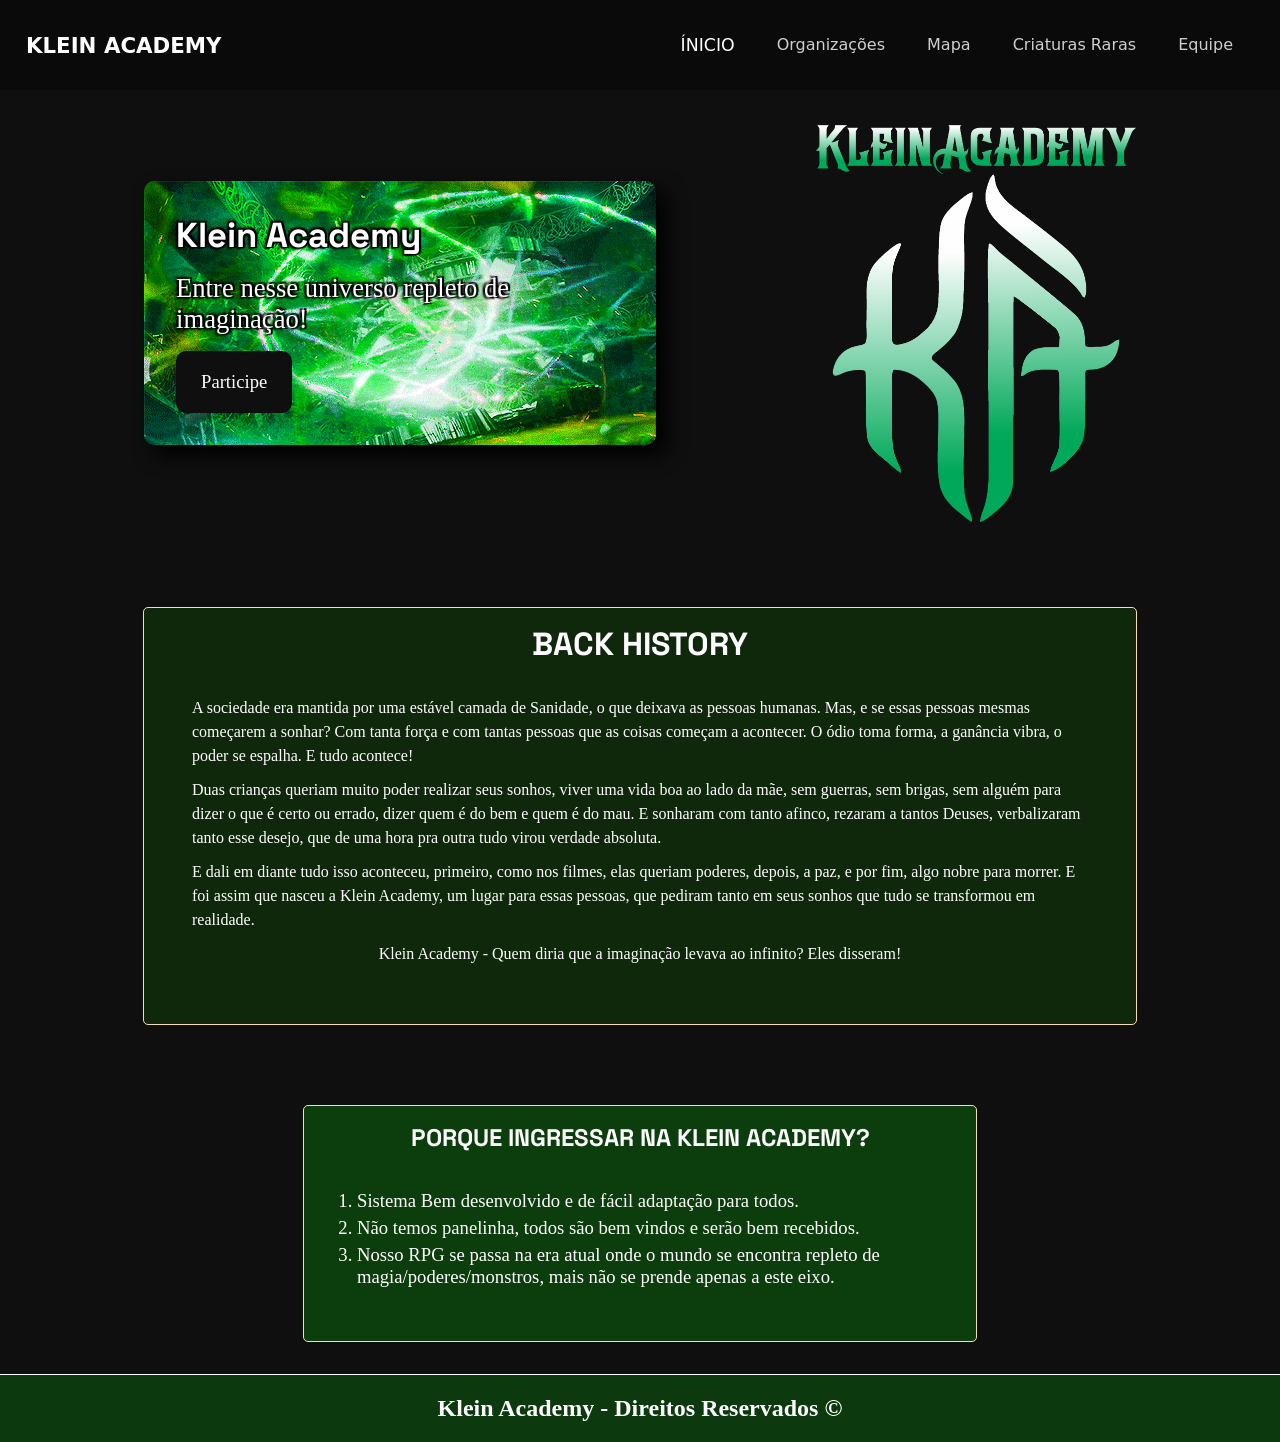
<file: index.html>
<!DOCTYPE html>
<html lang="pt-br">
<head>
  <meta charset="UTF-8">
  <meta http-equiv="X-UA-Compatible" content="IE=edge">
  <meta name="viewport" content="width=device-width, initial-scale=1.0">
  <title>Klein Academy</title>
  <link rel="stylesheet" href="./assets/styles/globals.css">
  <link rel="stylesheet" href="./assets/styles/index.css">
  <link rel="shortcut icon" href="./public/LogoKa2.png" type="image/x-icon">
</head>
<body>
  <nav class="navbar fixed-top">
      <div class="title-navbar">
        <h2>Klein Academy</h2>
      </div>
      <button class="btn active-colapsed" id="btn-navbar">
        <span class="hamburguer ht"></span>
        <span class="hamburguer hc"></span>
        <span class="hamburguer hb"></span>
      </button>
      <div class="container-navbar colapsed-none" id="colapsed-menu">
        <a href="./index.html" class="link-navbar active-navbar">ínicio</a>
        <a href="./organizações.html" class="link-navbar">Organizações</a>
        <a href="./mapa.html" class="link-navbar">Mapa</a>
        <a href="./Criaturas Raras.html" class="link-navbar">Criaturas Raras</a>
        <a href="./equipe.html" class="link-navbar">Equipe</a>
      </div>
  </nav>

  <main>
    <div class="banner">
      <div class="blur">
        <h1 class="title">Klein Academy</h1>
        <p class="p-container">Entre nesse universo repleto de imaginação!
        </p>
        <a class="link-whatsapp" href="https://chat.whatsapp.com/GLslDbLMWQ7HiJebsCyCvv">Participe </a>
      </div>
      <div>
        <img class="logo-banner" src="./public/LogoKa.png" alt="dark Universe" >
      </div>
      
    </div>

    <div class="container sinopse">
      <h2>Back History</h2>
      <div class="text-container">
        <p>A sociedade era mantida por uma estável camada de Sanidade, o que deixava as pessoas humanas. Mas, e se essas pessoas mesmas começarem a sonhar? Com tanta força e com tantas pessoas que as coisas começam a acontecer. O ódio toma forma, a ganância vibra, o poder se espalha. 
E tudo acontece!</p>
        <p>Duas crianças queriam muito poder realizar seus sonhos, viver uma vida boa ao lado da mãe, sem guerras, sem brigas, sem alguém para dizer o que é certo ou errado, dizer quem é do bem e quem é do mau. 
 E sonharam com tanto afinco, rezaram a tantos Deuses, verbalizaram tanto esse desejo, que de uma hora pra outra tudo virou verdade absoluta.</p>
        <p>E dali em diante tudo isso aconteceu, primeiro, como nos filmes, elas queriam poderes, depois, a paz, e por fim, algo nobre para morrer. E foi assim que nasceu a Klein Academy, um lugar para essas pessoas, que pediram tanto em seus sonhos que tudo se transformou em realidade.        </p>

        <center><p>Klein Academy - Quem diria que a imaginação levava ao infinito? Eles disseram!</p></center>
      </div>
    </div>

    <div class="container topic">
      <h2 class="title-topic">Porque ingressar na Klein Academy?</h2>
      <div class="text-container">
        <ul class="topic-list">
          <li>Sistema Bem desenvolvido e de fácil adaptação para todos.</li>
          <li>Não temos panelinha, todos são bem vindos e serão bem recebidos.</li>
          <li>Nosso RPG se passa na era atual onde o mundo se encontra repleto de magia/poderes/monstros, mais não se prende apenas a este eixo.</li>
        </ul>
      </div>
    </div>
  </main>
  <footer>
    <h1 class="title-topic">Klein Academy - Direitos Reservados ©</h1>
  </footer>
  
</body>
<script src="https://code.jquery.com/jquery-3.6.1.js" integrity="sha256-3zlB5s2uwoUzrXK3BT7AX3FyvojsraNFxCc2vC/7pNI=" crossorigin="anonymous"></script>
<script src="./assets/scripts/navbar.js"></script>
</html>
</file>
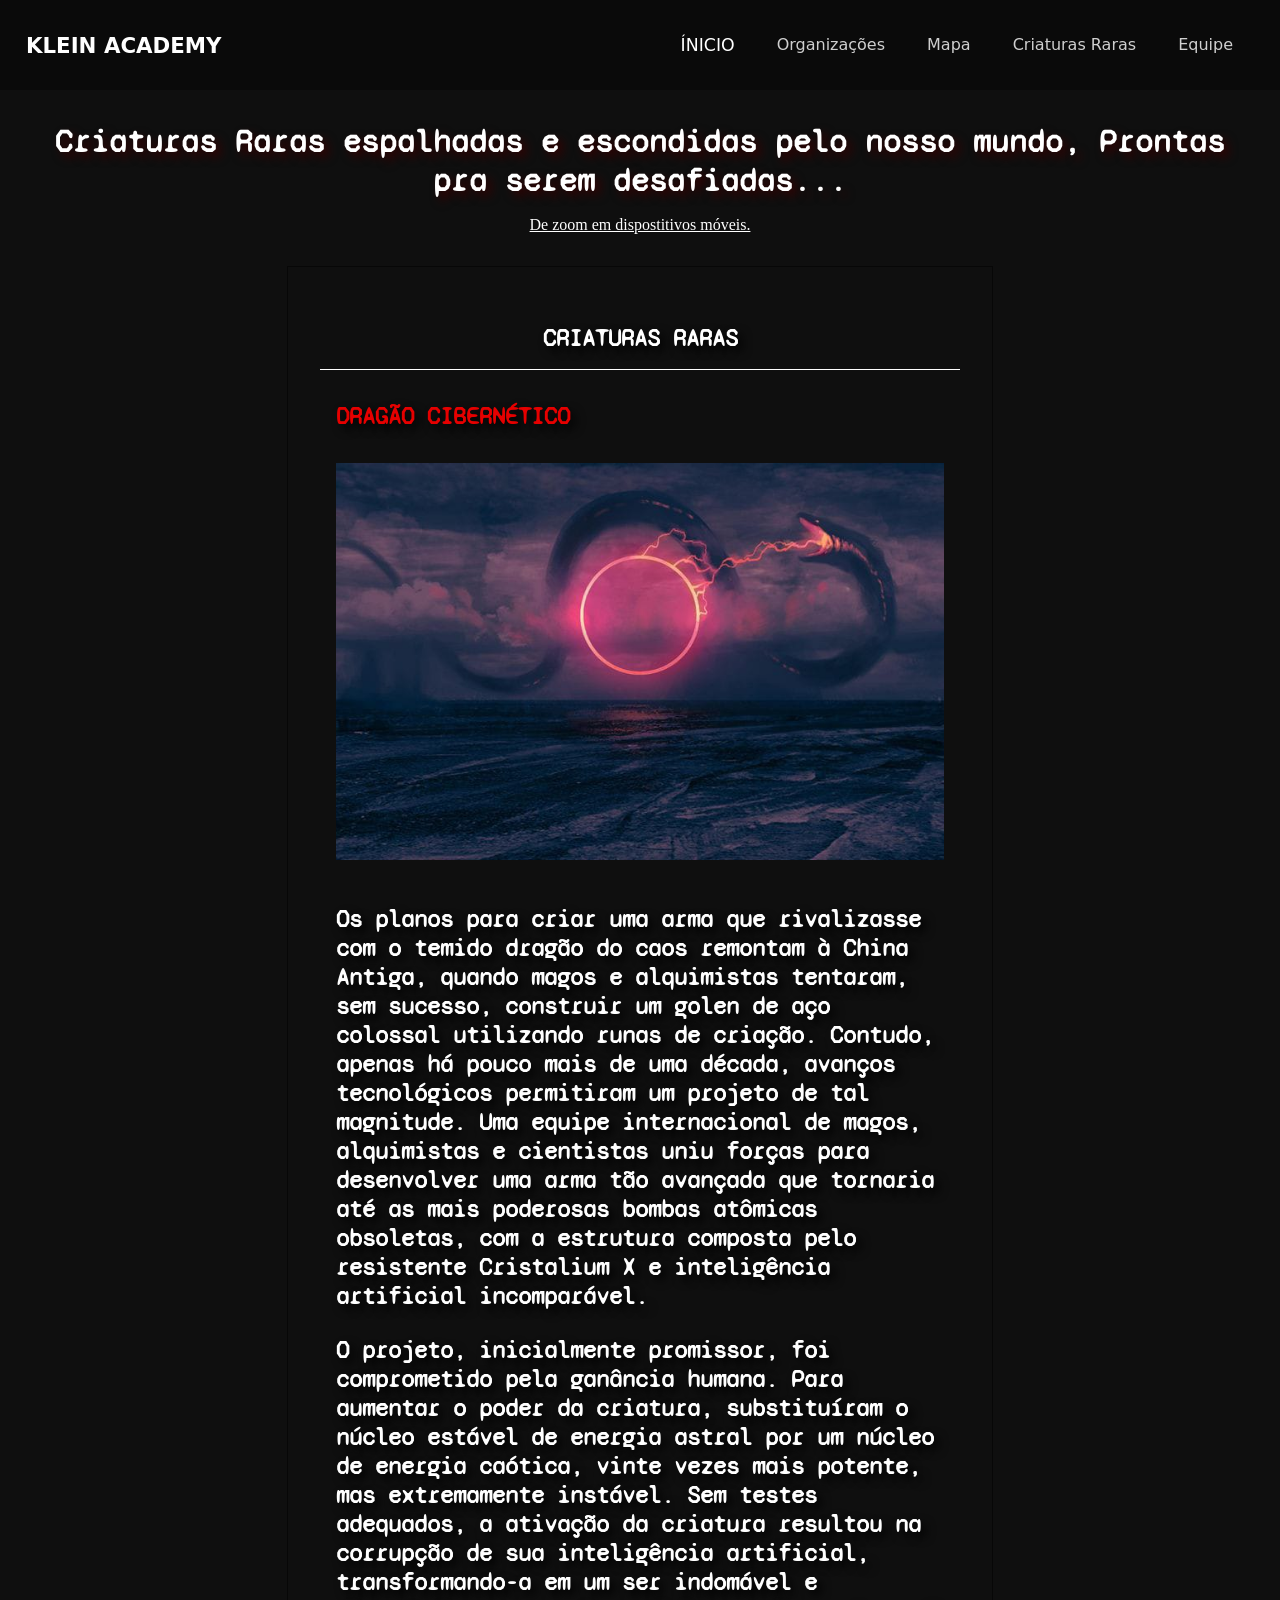
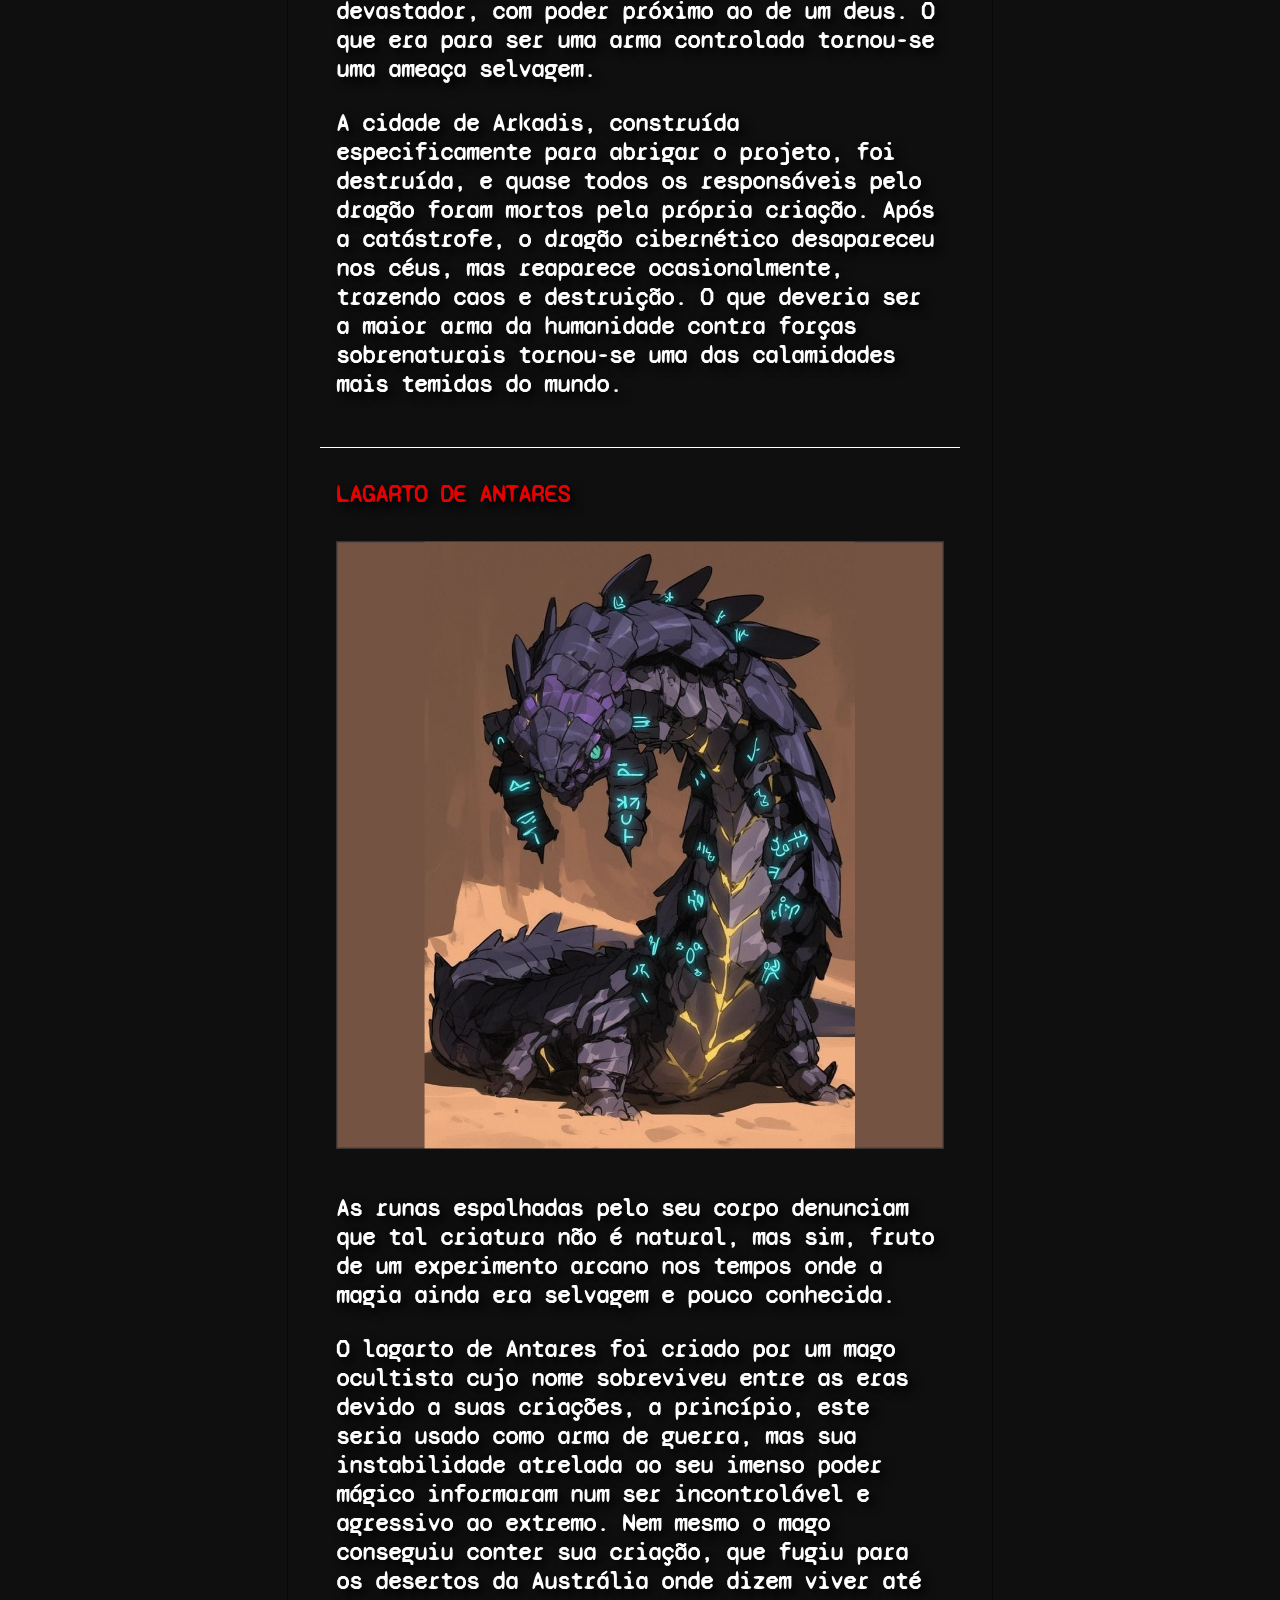
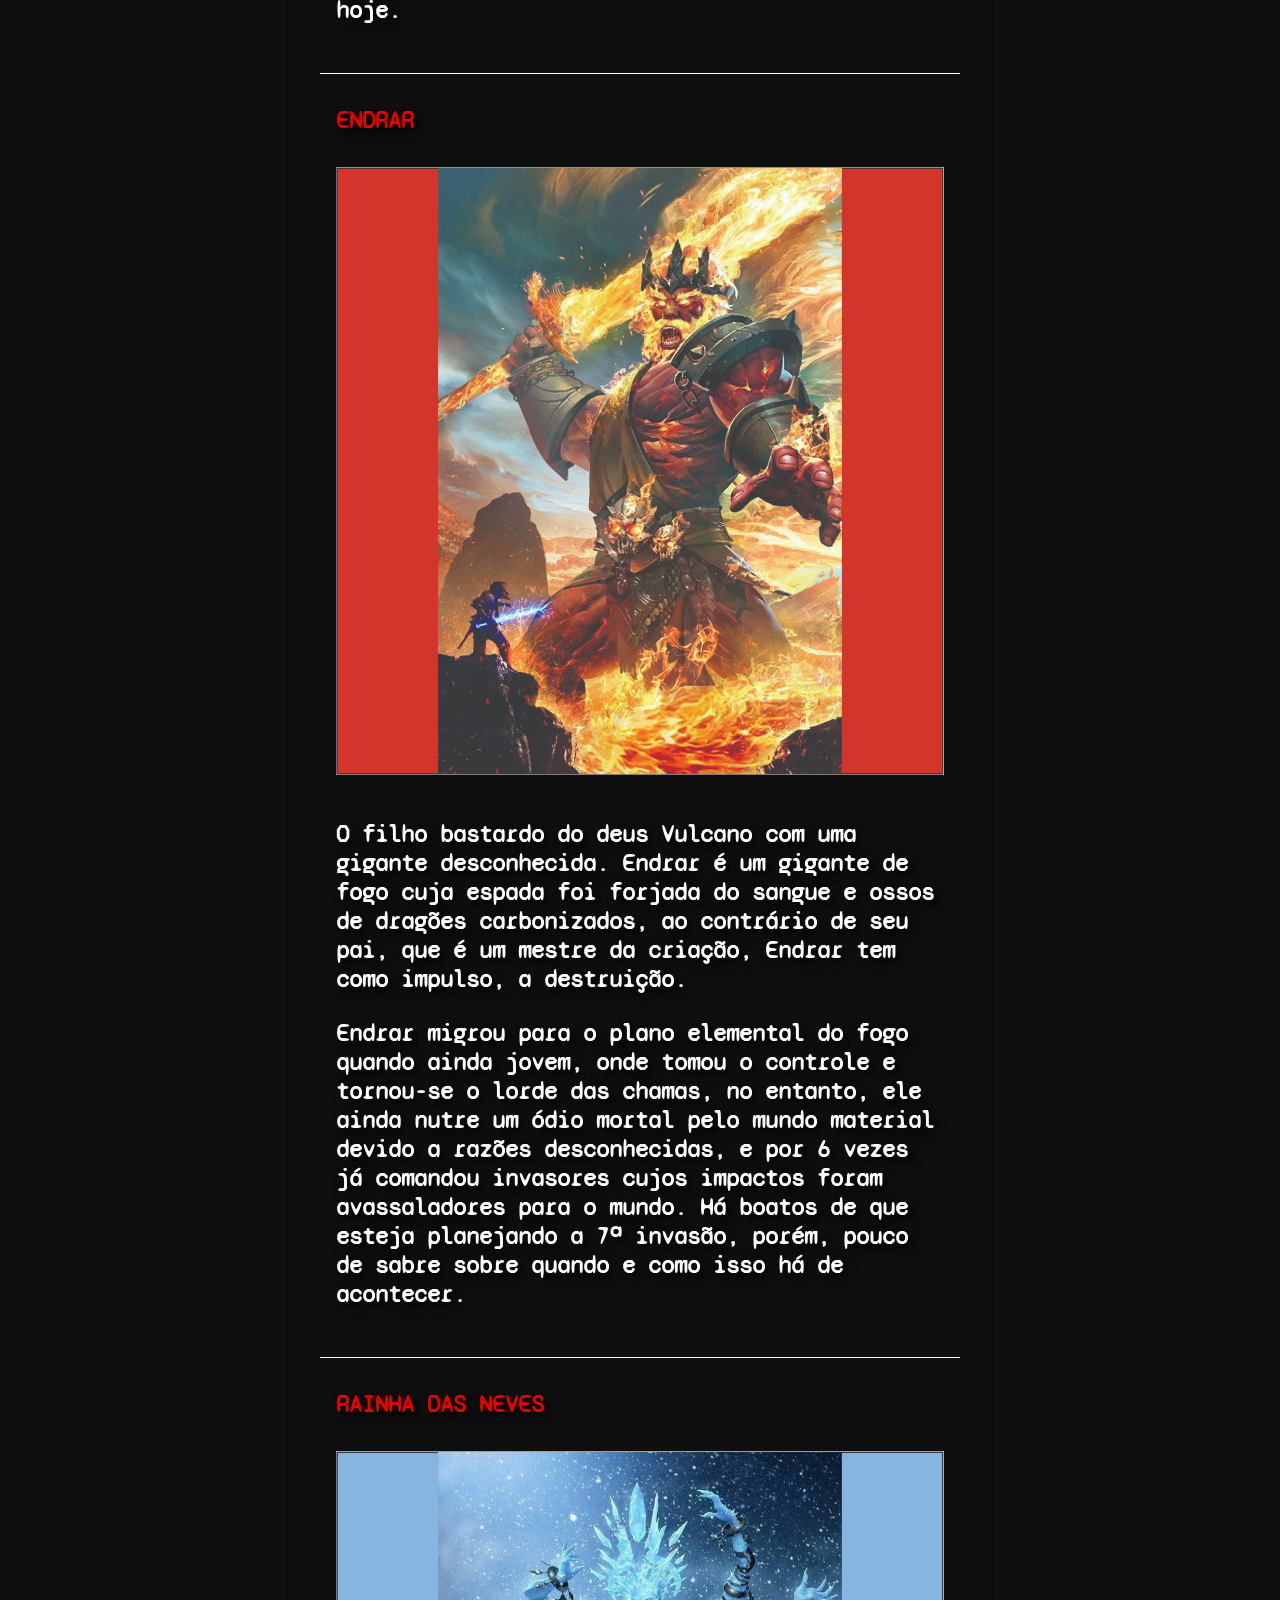
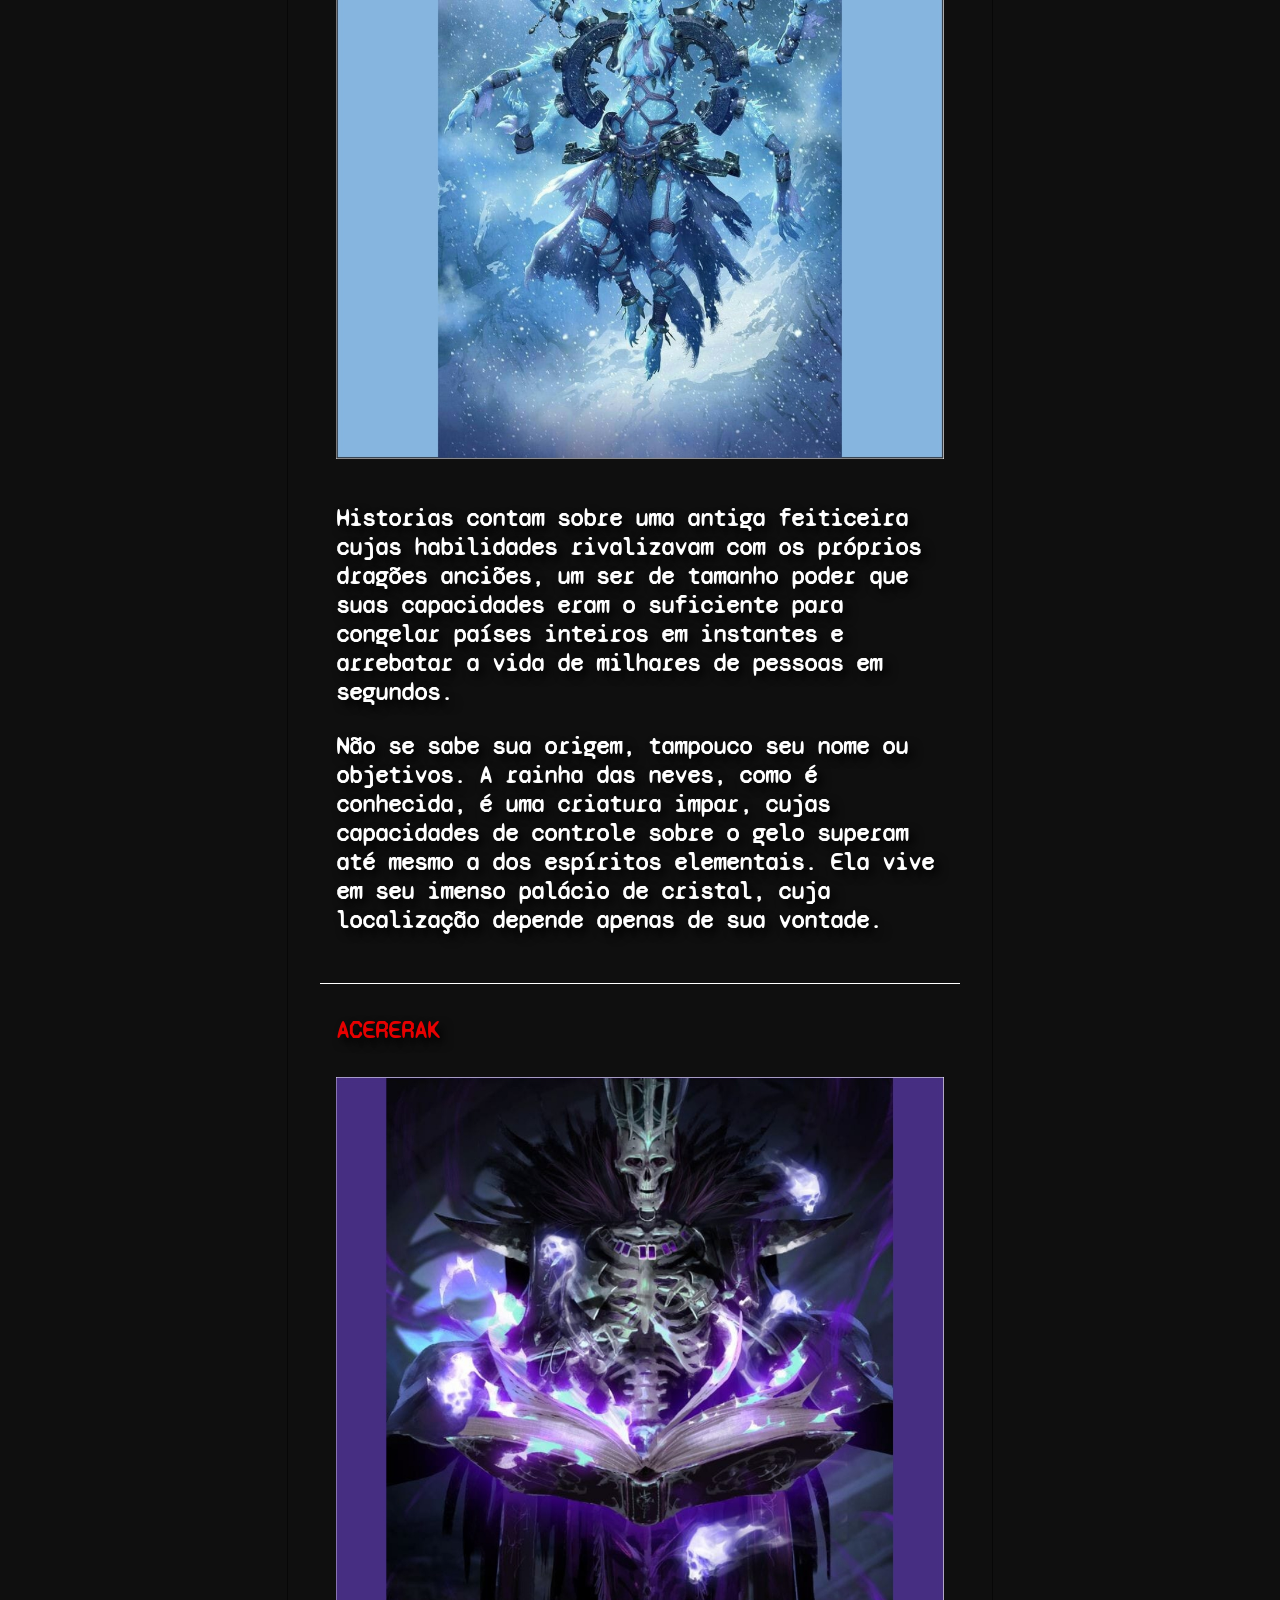
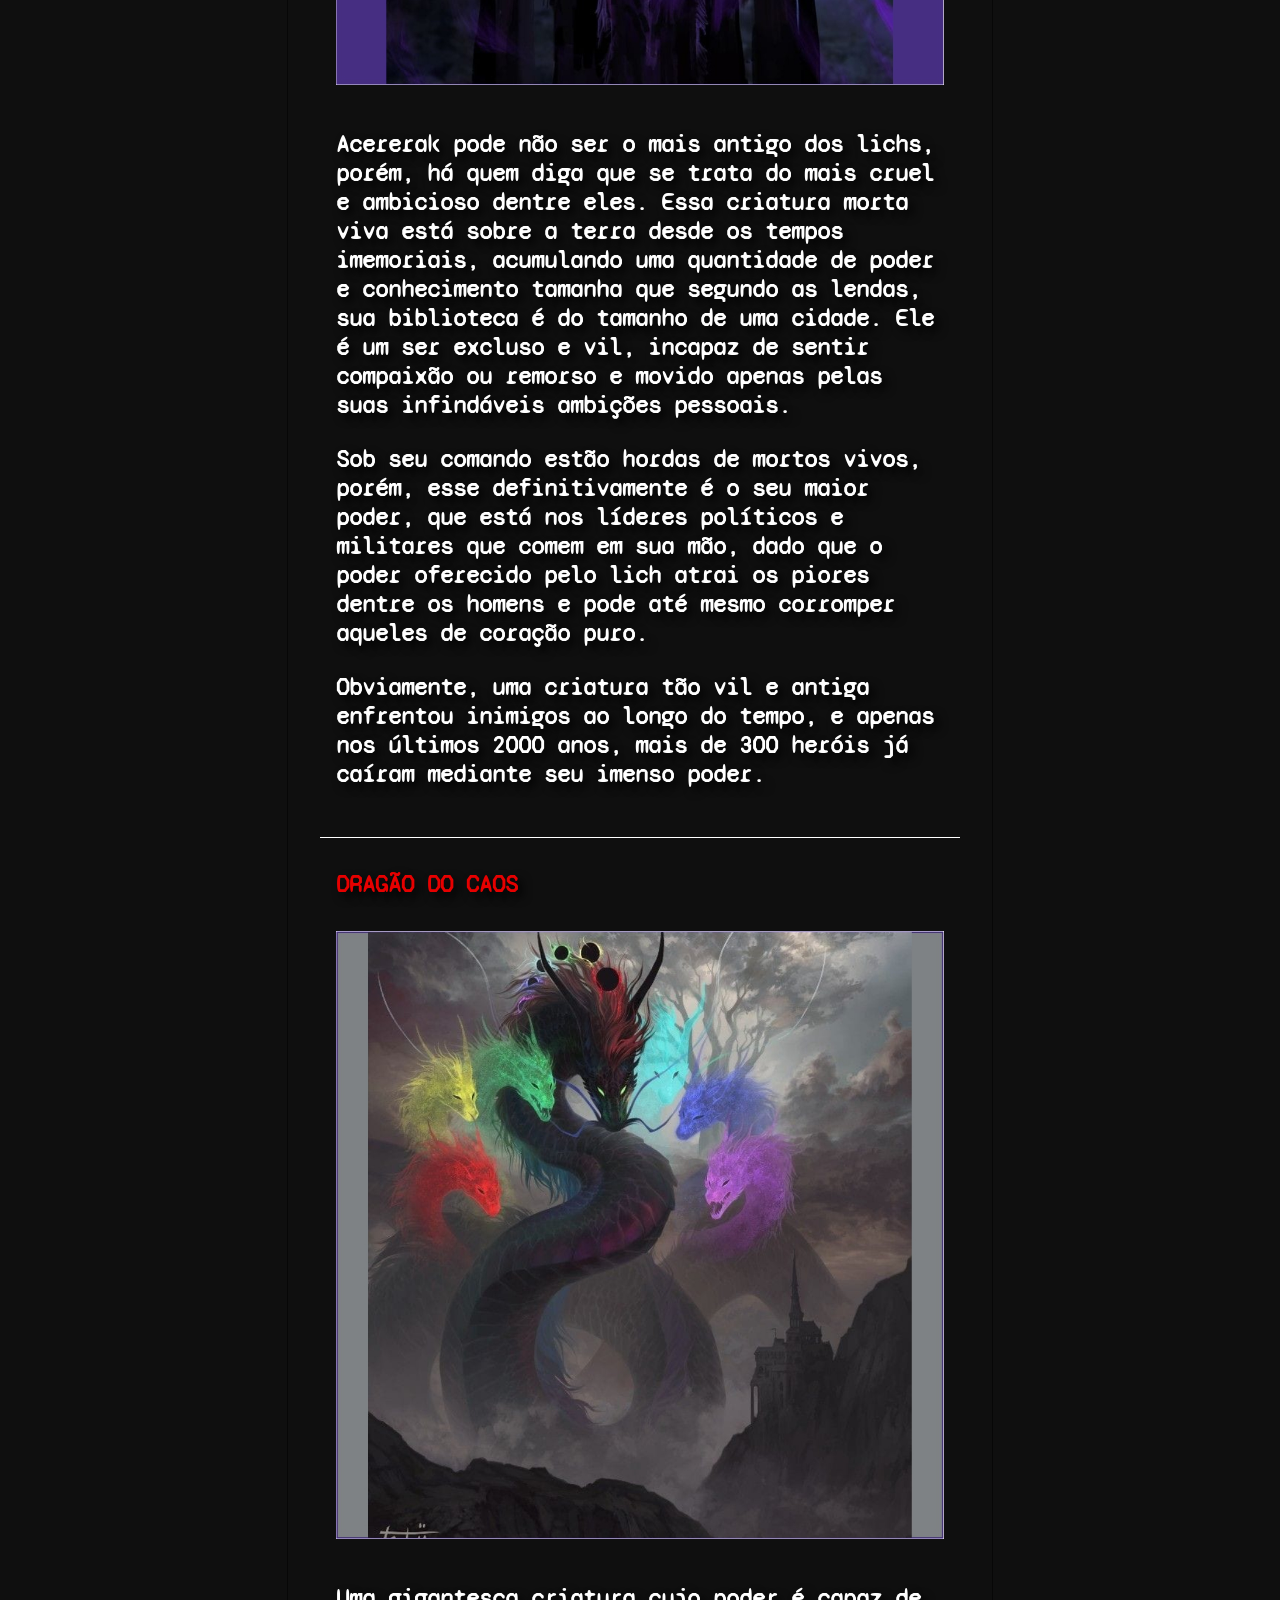
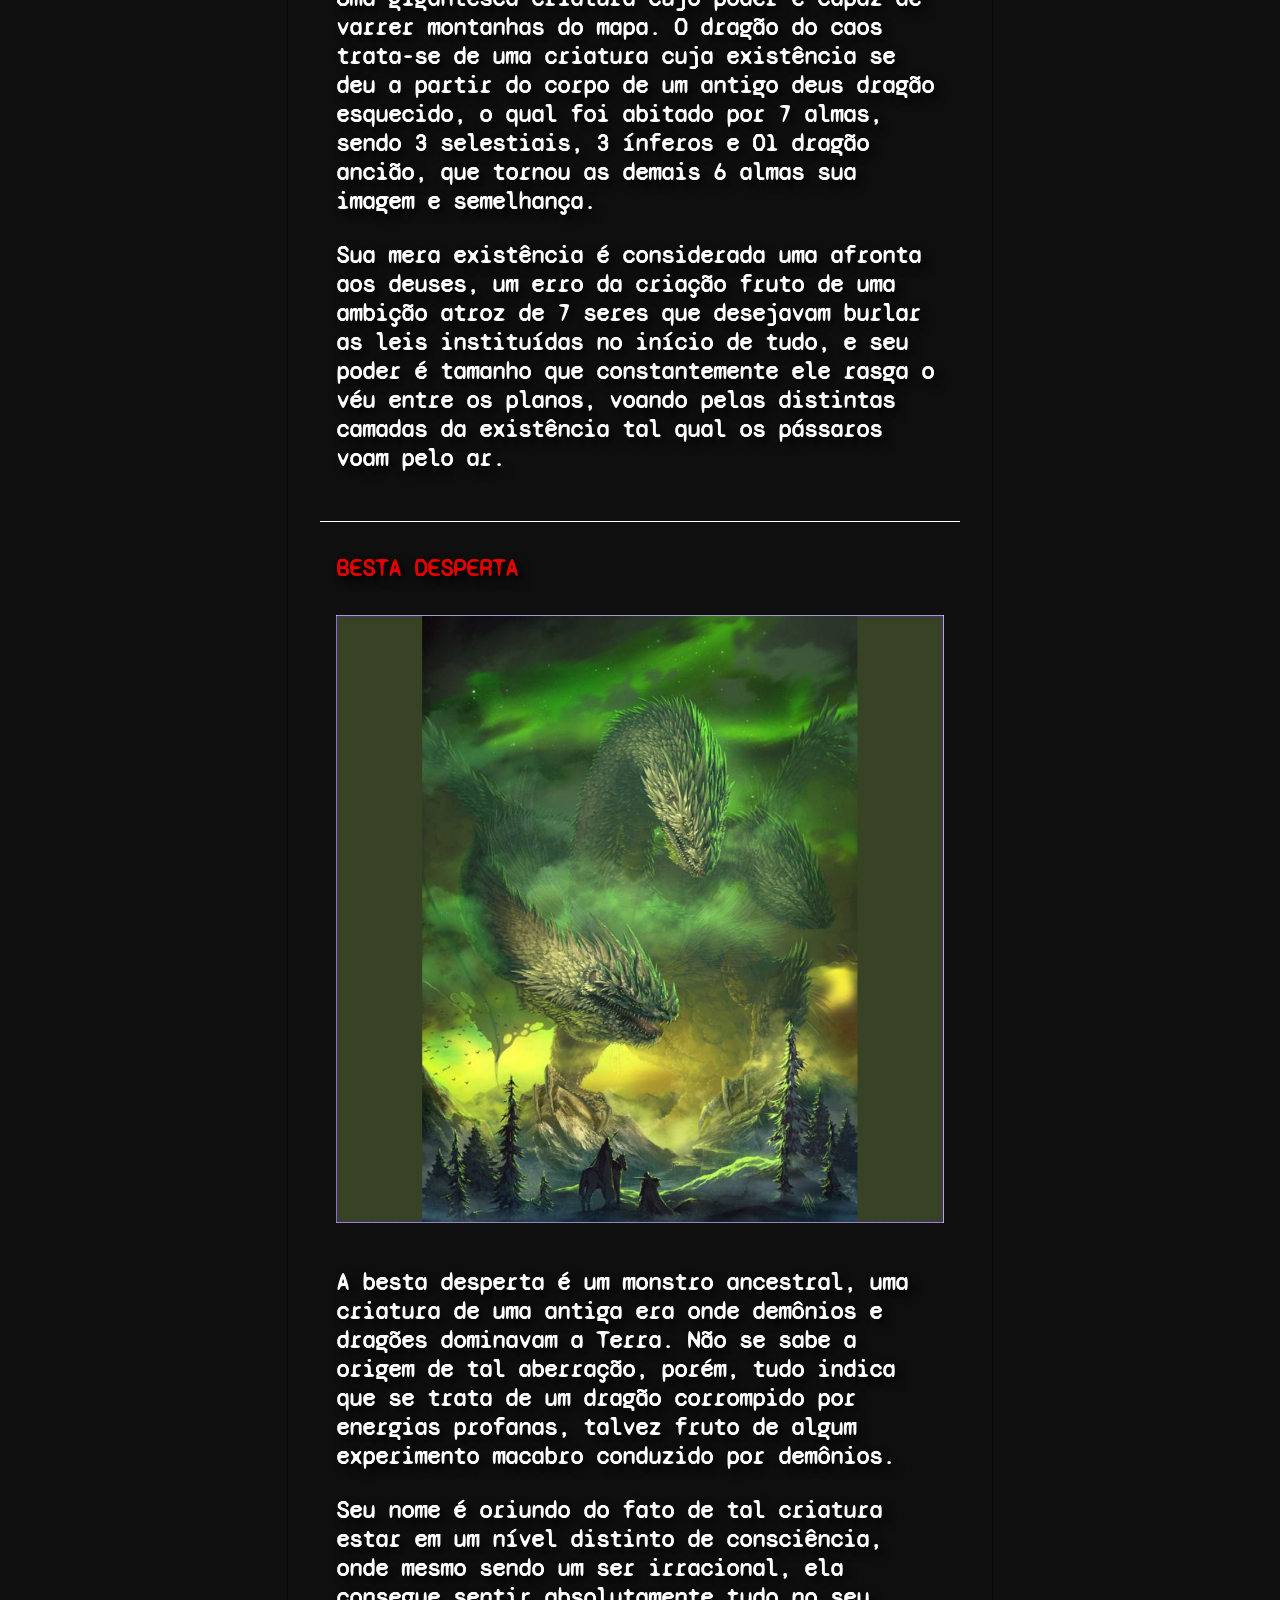
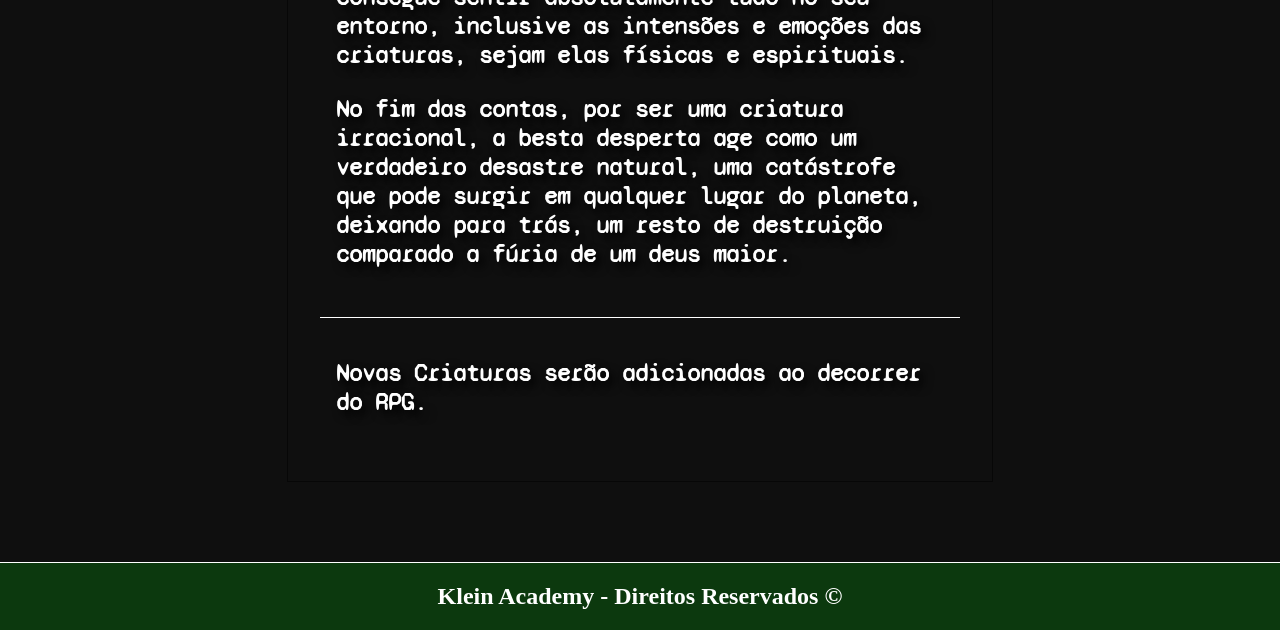
<file: Criaturas Raras.html>
<!DOCTYPE html>
<html lang="pt-br">
<head>
    <meta charset="UTF-8">
    <meta http-equiv="X-UA-Compatible" content="IE=edge">
    <meta name="viewport" content="width=device-width, initial-scale=1.0">
    <title>Criaturas - Klein Academy</title>
    <link rel="stylesheet" href="./assets/styles/globals.css">
  <link rel="stylesheet" href="./assets/styles/powe.css">
  <link rel="shortcut icon" href="./public/LogoKa2.png" type="image/x-icon">
  <script src="https://code.jquery.com/jquery-3.6.1.js" integrity="sha256-3zlB5s2uwoUzrXK3BT7AX3FyvojsraNFxCc2vC/7pNI=" crossorigin="anonymous"></script>
</head>
<body>
    <nav class="navbar fixed-top">
        <div class="title-navbar">
          <h2>KLEIN ACADEMY</h2>
        </div>
        <button class="btn active-colapsed" id="btn-navbar">
          <span class="hamburguer ht"></span>
          <span class="hamburguer hc"></span>
          <span class="hamburguer hb"></span>
        </button>
        <div class="container-navbar colapsed-none" id="colapsed-menu">
          <a href="./index.html" class="link-navbar active-navbar">ínicio</a>
            <a href="./organizações.html" class="link-navbar">Organizações</a>
            <a href="./mapa.html" class="link-navbar">Mapa</a>
            <a href="./Criaturas Raras.html" class="link-navbar">Criaturas Raras</a>
            <a href="./equipe.html" class="link-navbar">Equipe</a>
        </div>
    </nav>
    <main>
      <div class="powers">
        <h1>Criaturas Raras espalhadas e escondidas pelo nosso mundo, Prontas pra serem desafiadas...</h1>
        <span>De zoom em dispostitivos móveis.</span>
        <div class="container">
          <h2>CRIATURAS RARAS</h2>
            <div>
            <h2 class="red">DRAGÃO CIBERNÉTICO</h2>
            <img class="mapa" src="./public/Criaturas/dragão cibernetico.jpg"/>
            <h2>
              Os planos para criar uma arma que rivalizasse com o temido dragão do caos 
              remontam à China Antiga, quando magos e alquimistas tentaram, sem sucesso, 
              construir um golen de aço colossal utilizando runas de criação. Contudo, 
              apenas há pouco mais de uma década, avanços tecnológicos permitiram um projeto 
              de tal magnitude. Uma equipe internacional de magos, alquimistas e cientistas 
              uniu forças para desenvolver uma arma tão avançada que tornaria até as mais 
              poderosas bombas atômicas obsoletas, com a estrutura composta pelo resistente 
              Cristalium X e inteligência artificial incomparável.
            </h2>
            <h2>
              O projeto, inicialmente promissor, foi comprometido pela ganância humana. 
              Para aumentar o poder da criatura, substituíram o núcleo estável de energia 
              astral por um núcleo de energia caótica, vinte vezes mais potente, mas 
              extremamente instável. Sem testes adequados, a ativação da criatura resultou 
              na corrupção de sua inteligência artificial, transformando-a em um ser indomável 
              e devastador, com poder próximo ao de um deus. O que era para ser uma arma 
              controlada tornou-se uma ameaça selvagem.
            </h2>
            <h2>
              A cidade de Arkadis, construída especificamente para abrigar o projeto, foi 
              destruída, e quase todos os responsáveis pelo dragão foram mortos pela própria 
              criação. Após a catástrofe, o dragão cibernético desapareceu nos céus, mas 
              reaparece ocasionalmente, trazendo caos e destruição. O que deveria ser a maior 
              arma da humanidade contra forças sobrenaturais tornou-se uma das calamidades 
              mais temidas do mundo.
            </h2>
            </div>
            <div>
          <h2 class="red">LAGARTO DE ANTARES</h2>
            <img class="mapa" src="./public/Criaturas/Lagarto.jpg"/>
            <h2>
              As runas espalhadas pelo seu corpo denunciam 
              que tal criatura não é natural, mas sim, 
              fruto de um experimento arcano nos tempos 
              onde a magia ainda era selvagem e pouco conhecida. 
            </h2>
            <h2>
              O lagarto de Antares foi criado por um mago ocultista 
              cujo nome sobreviveu entre as eras devido a suas criações, 
              a princípio, este seria usado como arma de guerra, mas sua 
              instabilidade atrelada ao seu imenso poder mágico informaram 
              num ser incontrolável e agressivo ao extremo. Nem mesmo o mago 
              conseguiu conter sua criação, que fugiu para os desertos da Austrália 
              onde dizem viver até hoje.
            </h2>
            </div>
            <div>
            <h2 class="red">ENDRAR</h2>
              <img class="mapa" src="./public/Criaturas/Endrar.jpg"/>
              <h2>
                O filho bastardo do deus Vulcano com uma gigante 
                desconhecida. Endrar é um gigante de fogo cuja espada 
                foi forjada do sangue e ossos de dragões carbonizados, 
                ao contrário de seu pai, que é um mestre da criação, 
                Endrar tem como impulso, a destruição. 
              </h2>
              <h2>
                Endrar migrou para o plano elemental do fogo quando 
                ainda jovem, onde tomou o controle e tornou-se o lorde 
                das chamas, no entanto, ele ainda nutre um ódio mortal 
                pelo mundo material devido a razões desconhecidas, 
                e por 6 vezes já comandou invasores cujos impactos 
                foram avassaladores para o mundo. Há boatos de que 
                esteja planejando a 7ª invasão, porém, pouco de sabre 
                sobre quando e como isso há de acontecer.
              </h2>
            </div>
            <div>
              <h2 class="red">RAINHA DAS NEVES</h2>
                <img class="mapa" src="./public/Criaturas/Rainha.jpg"/>
                <h2>
                  Historias contam sobre uma antiga feiticeira cujas 
                  habilidades rivalizavam com os próprios dragões anciões, 
                  um ser de tamanho poder que suas capacidades eram o suficiente 
                  para congelar países inteiros em instantes e arrebatar a 
                  vida de milhares de pessoas em segundos.
                </h2>
                <h2>
                  Não se sabe sua origem, tampouco seu nome ou objetivos. 
                  A rainha das neves, como é conhecida, é uma criatura impar, 
                  cujas capacidades de controle sobre o gelo superam até mesmo 
                  a dos espíritos elementais. Ela vive em seu imenso palácio de 
                  cristal, cuja localização depende apenas de sua vontade.
                </h2>
            </div>
            <div>
              <h2 class="red">ACERERAK</h2>
                <img class="mapa" src="./public/Criaturas/Acererak.jpg"/>
                <h2>
                  Acererak pode não ser o mais antigo dos lichs, porém, 
                  há quem diga que se trata do mais cruel e ambicioso dentre 
                  eles. Essa criatura morta viva está sobre a terra desde os 
                  tempos imemoriais, acumulando uma quantidade de poder e 
                  conhecimento tamanha que segundo as lendas, sua biblioteca é 
                  do tamanho de uma cidade. Ele é um ser excluso e vil, incapaz 
                  de sentir compaixão ou remorso e movido apenas pelas suas 
                  infindáveis ambições pessoais.
                </h2>
                <h2>
                  Sob seu comando estão hordas de mortos vivos, porém, esse 
                  definitivamente é o seu maior poder, que está nos líderes 
                  políticos e militares que comem em sua mão, dado que o poder 
                  oferecido pelo lich atrai os piores dentre os homens e pode 
                  até mesmo corromper aqueles de coração puro.
                </h2>
                <H2>
                  Obviamente, uma criatura tão vil e antiga enfrentou inimigos 
                  ao longo do tempo, e apenas nos últimos 2000 anos, mais de 300 
                  heróis já caíram mediante seu imenso poder.
                </H2>
            </div>
            <div>
              <h2 class="red">DRAGÃO DO CAOS</h2>
                <img class="mapa" src="./public/Criaturas/dragão.jpg"/>
                <h2>
                  Uma gigantesca criatura cujo poder é capaz de varrer montanhas 
                  do mapa. O dragão do caos trata-se de uma criatura cuja existência 
                  se deu a partir do corpo de um antigo deus dragão esquecido, 
                  o qual foi abitado por 7 almas, sendo 3 selestiais, 3 ínferos e 
                  01 dragão ancião, que tornou as demais 6 almas sua imagem e semelhança.
                </h2>
                <h2>
                  Sua mera existência é considerada uma afronta aos deuses, um erro da 
                  criação fruto de uma ambição atroz de 7 seres que desejavam burlar 
                  as leis instituídas no início de tudo, e seu poder é tamanho que 
                  constantemente ele rasga o véu entre os planos, voando pelas distintas 
                  camadas da existência tal qual os pássaros voam pelo ar.
                </h2>
            </div>
            <div>
              <h2 class="red">BESTA DESPERTA</h2>
                <img class="mapa" src="./public/Criaturas/Besta.jpg"/>
                <h2>
                  A besta desperta é um monstro ancestral, uma criatura de uma antiga 
                  era onde demônios e dragões dominavam a Terra. Não se sabe a origem 
                  de tal aberração, porém, tudo indica que se trata de um dragão corrompido 
                  por energias profanas, talvez fruto de algum experimento macabro conduzido 
                  por demônios.
                </h2>
                <h2>
                  Seu nome é oriundo do fato de tal criatura estar em um nível distinto de 
                  consciência, onde mesmo sendo um ser irracional, ela consegue sentir 
                  absolutamente tudo no seu entorno, inclusive as intensões e emoções das 
                  criaturas, sejam elas físicas e espirituais.
                </h2>
                <h2>
                  No fim das contas, por ser uma criatura irracional, a besta desperta age 
                  como um verdadeiro desastre natural, uma catástrofe que pode surgir em 
                  qualquer lugar do planeta, deixando para trás, um resto de destruição 
                  comparado a fúria de um deus maior.
                </h2>
            </div>

          <div>
            <h2>Novas Criaturas serão adicionadas ao decorrer do RPG.</h2>
          </div>
        </div>
    </main>

    <footer>
      <h1 class="title-topic">Klein Academy - Direitos Reservados ©</h1>
    </footer>
</body>
<script src="https://code.jquery.com/jquery-3.6.1.js" integrity="sha256-3zlB5s2uwoUzrXK3BT7AX3FyvojsraNFxCc2vC/7pNI=" crossorigin="anonymous"></script>
<script src="./assets/scripts/navbar.js"></script>
</html>
</file>
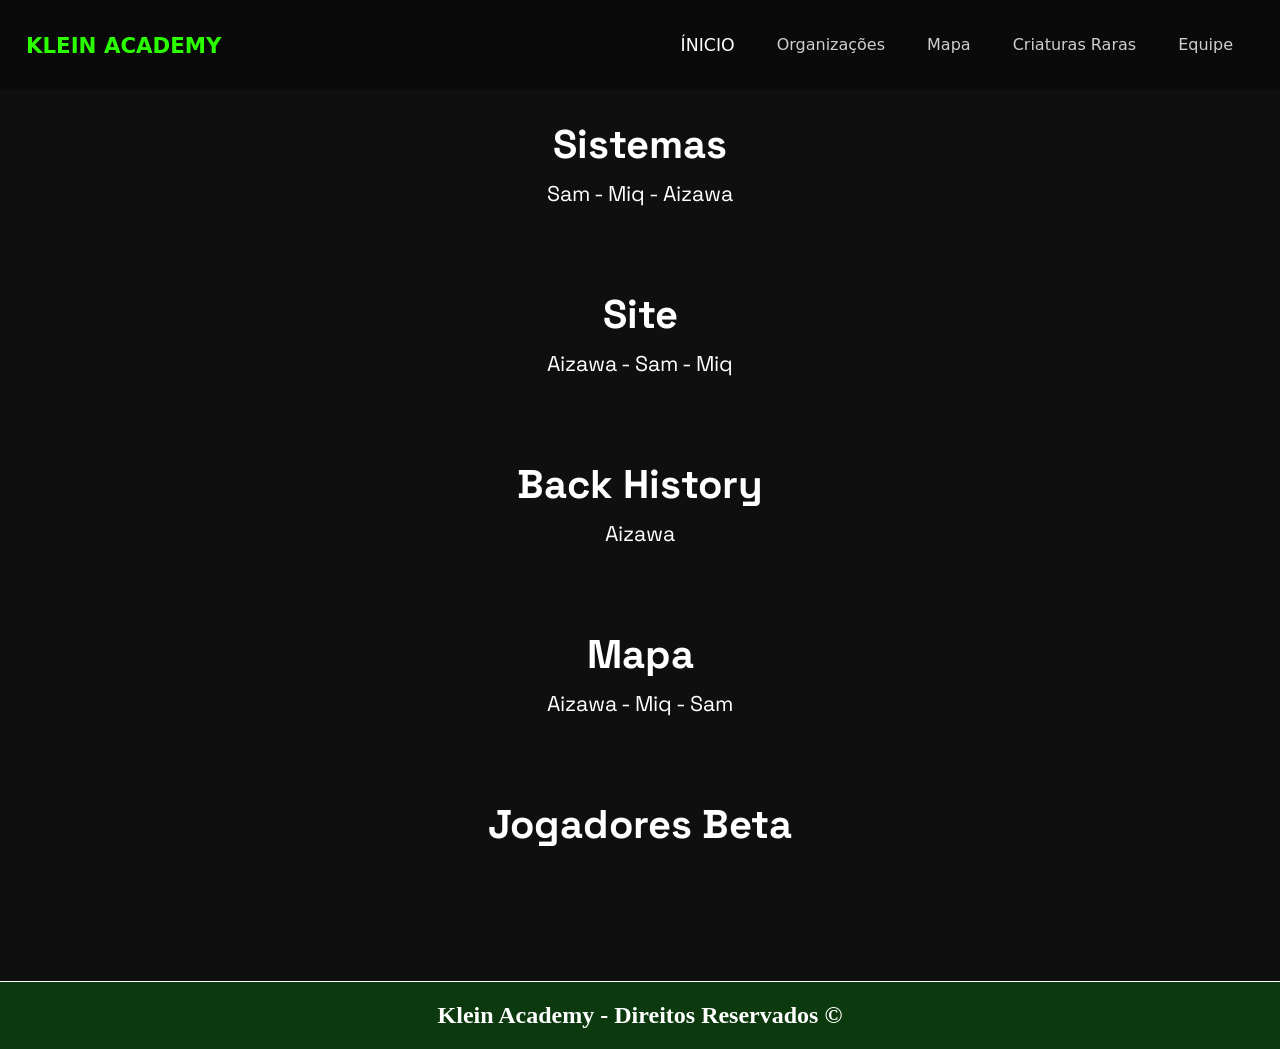
<file: equipe.html>
<!DOCTYPE html>
<html lang="pt-br">
<head>
    <meta charset="UTF-8">
    <meta http-equiv="X-UA-Compatible" content="IE=edge">
    <meta name="viewport" content="width=device-width, initial-scale=1.0">
    <title>Equipe - Klein Academy</title>
    <link rel="stylesheet" href="./assets/styles/globals.css">
  <link rel="stylesheet" href="./assets/styles/credito.css">
  <link rel="shortcut icon" href="./public/LogoKa2.png" type="image/x-icon">
  <script src="https://code.jquery.com/jquery-3.6.1.js" integrity="sha256-3zlB5s2uwoUzrXK3BT7AX3FyvojsraNFxCc2vC/7pNI=" crossorigin="anonymous"></script>
</head>
<body>
    <nav class="navbar fixed-top">
        <div class="title-navbar">
          <h2>KLEIN ACADEMY</h2>
        </div>
        <button class="btn active-colapsed" id="btn-navbar">
          <span class="hamburguer ht"></span>
          <span class="hamburguer hc"></span>
          <span class="hamburguer hb"></span>
        </button>
        <div class="container-navbar colapsed-none" id="colapsed-menu">
          <a href="./index.html" class="link-navbar active-navbar">ínicio</a>
            <a href="./organizações.html" class="link-navbar">Organizações</a>
            <a href="./mapa.html" class="link-navbar">Mapa</a>
            <a href="./Criaturas Raras.html" class="link-navbar">Criaturas Raras</a>
            <a href="./equipe.html" class="link-navbar">Equipe</a>
        </div>
    </nav>
    <main>
        <div class="div-creditos">
            <h3>Sistemas</h3>
            <p>Sam - Miq - Aizawa</p>
        </div>
        <div class="div-creditos">
            <h3>Site</h3>
            <p>Aizawa - Sam - Miq</p>
        </div>
        <div class="div-creditos"> 
            <h3>Back History</h3>
            <p>Aizawa</p>
        </div>
        <div class="div-creditos"> 
          <h3>Mapa</h3>
          <p>Aizawa - Miq - Sam</p>
        </div>
        <div class="div-creditos"> 
          <h3>Jogadores Beta</h3>
          <p></p>
        </div>
    </main>

    <footer>
      <h1 class="title-topic">Klein Academy - Direitos Reservados ©</h1>
    </footer>
</body>
<script src="https://code.jquery.com/jquery-3.6.1.js" integrity="sha256-3zlB5s2uwoUzrXK3BT7AX3FyvojsraNFxCc2vC/7pNI=" crossorigin="anonymous"></script>
<script src="./assets/scripts/navbar.js"></script>
</html>
</file>
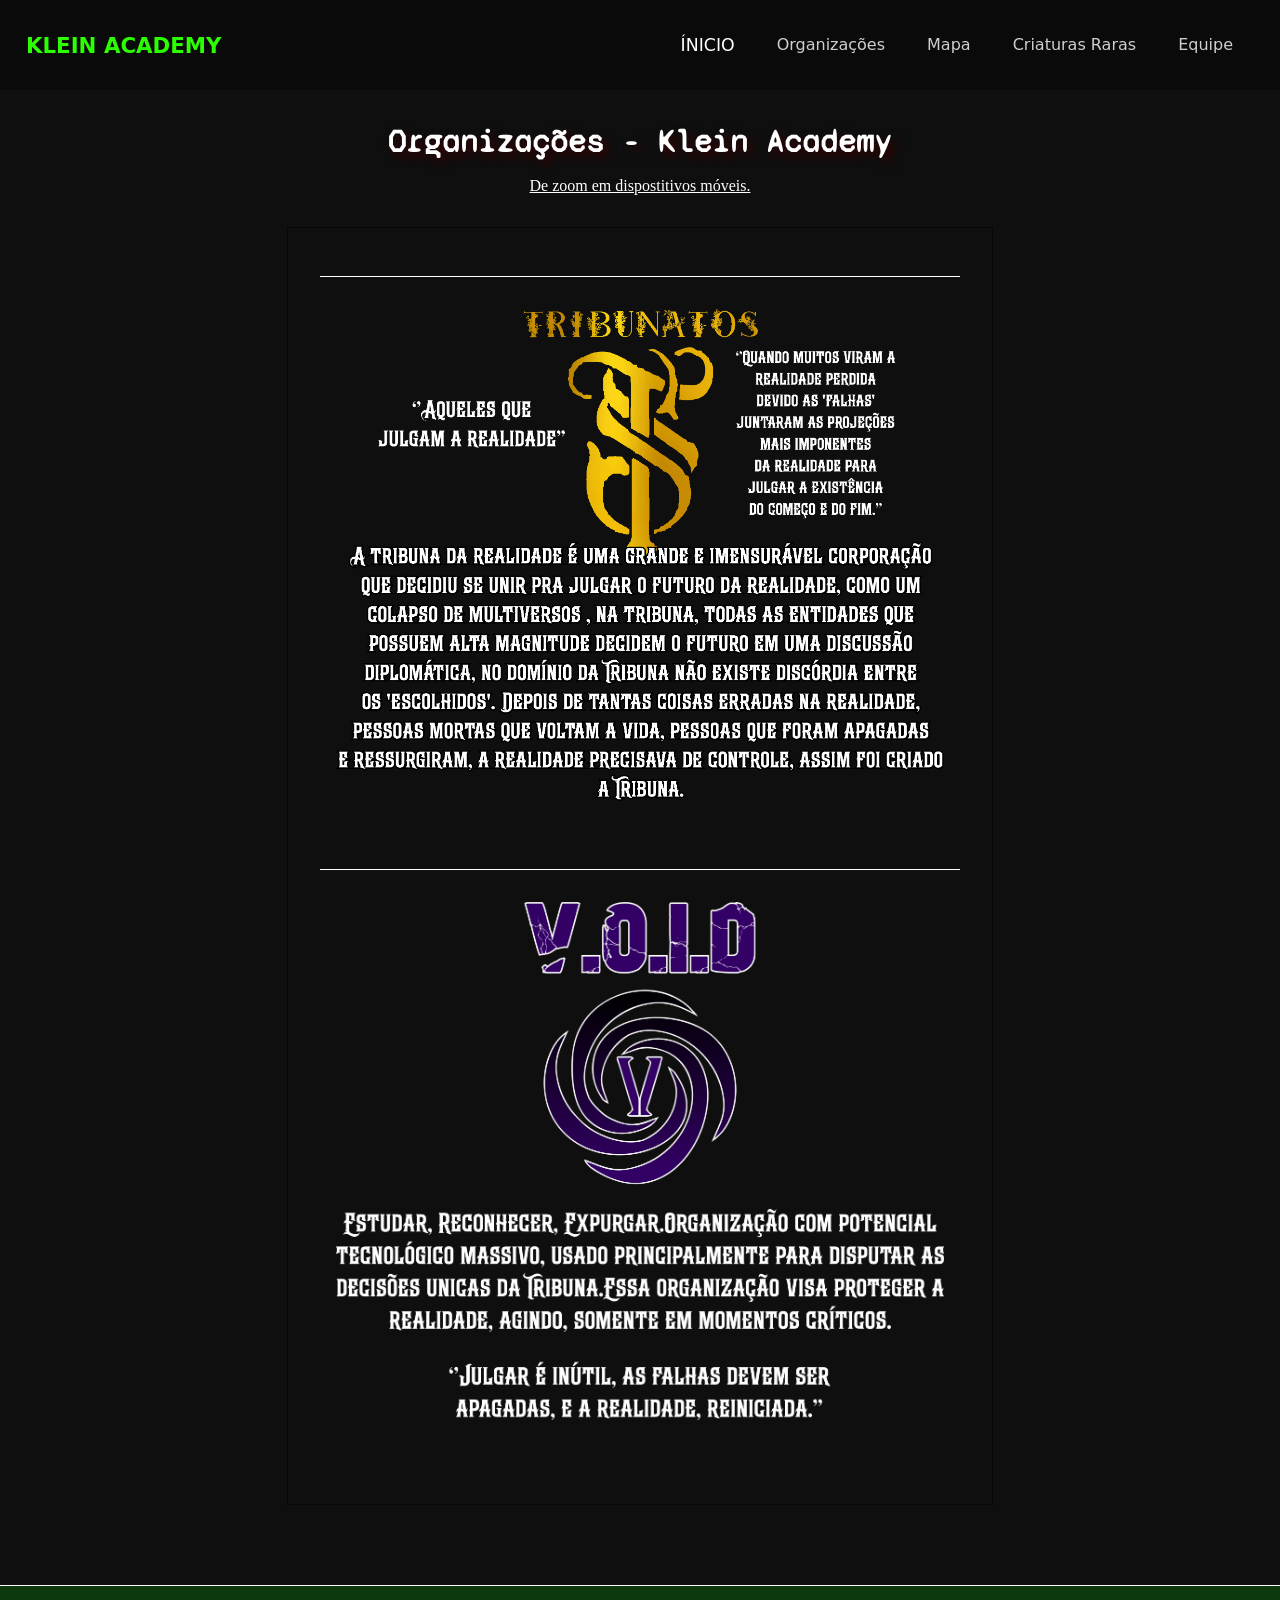
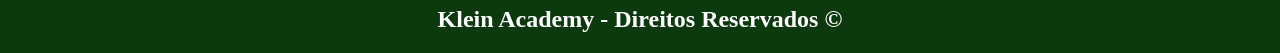
<file: organizações.html>
<!DOCTYPE html>
<html lang="pt-br">
<head>
    <meta charset="UTF-8">
    <meta http-equiv="X-UA-Compatible" content="IE=edge">
    <meta name="viewport" content="width=device-width, initial-scale=1.0">
    <title>Organizações - Klein Academy</title>
    <link rel="stylesheet" href="./assets/styles/globals.css">
    <link rel="stylesheet" href="./assets/styles/org.css">
    <link rel="shortcut icon" href="./public/LogoKa2.png" type="image/x-icon">
</head>
<body>
    <nav class="navbar fixed-top">
        <div class="title-navbar">
          <h2>KLEIN ACADEMY</h2>
        </div>
        <button class="btn active-colapsed" id="btn-navbar">
          <span class="hamburguer ht"></span>
          <span class="hamburguer hc"></span>
          <span class="hamburguer hb"></span>
        </button>
        <div class="container-navbar colapsed-none" id="colapsed-menu">
            <a href="./index.html" class="link-navbar active-navbar">ínicio</a>
            <a href="./organizações.html" class="link-navbar">Organizações</a>
            <a href="./mapa.html" class="link-navbar">Mapa</a>
            <a href="./Criaturas Raras.html" class="link-navbar">Criaturas Raras</a>
            <a href="./equipe.html" class="link-navbar">Equipe</a>
        </div>
    </nav>


    <main>
        <div class="powers">
          <h1>Organizações - Klein Academy</h1>
          <span>De zoom em dispostitivos móveis.</span>
          <div class="container">
            <div>
              <img class="mapa" src="./public/Tribunatos.png"> 
            </div>

            <div>
                <img class="mapa" src="./public/Void.png"> 
              </div>
          </div>
      </main>

    <footer>
        <h1 class="title-topic">Klein Academy - Direitos Reservados ©</h1>
      </footer>
    
</body>

<script src="https://code.jquery.com/jquery-3.6.1.js" integrity="sha256-3zlB5s2uwoUzrXK3BT7AX3FyvojsraNFxCc2vC/7pNI=" crossorigin="anonymous"></script>
<script src="./assets/scripts/navbar.js"></script>
</html>
</file>
<file: assets/styles/globals.css>
*{ margin: 0; padding: 0; }
audio source

html, body{ 
    background: linear-gradient(68.15deg, #0f0f0f 16.62%, #0f0f0f 85.61%); 
    color: rgb(24, 24, 24);
    max-width: 100vw;
    min-height: 100vh;
}

.navbar{
    background: #0a0a0a;
    display: flex;
    justify-content: space-between;
    align-items: center;
    flex-direction: row;
    z-index: 1;
}

.fixed-top{
    position: fixed;
    top: 0;
    width: 100vw;
    height: 10vh;
}

.title-topic{
    font-size: 18pt;
    color: #fff;
}

.title-navbar{
    margin: 1rem;
    color: #2bff00;
}

.title-navbar h2{
    padding: 10px;
    box-sizing: border-box;
    font-family: system-ui, -apple-system, BlinkMacSystemFont, 'Segoe UI', Roboto, Oxygen, Ubuntu, Cantarell, 'Open Sans', 'Helvetica Neue', sans-serif;
    font-size: 16pt;
}

.container-navbar{
    display: flex;
    flex-direction: row;
    padding: 10px;
    margin: 1rem;
}

.btn-active-colapsed{
    margin-right: 2rem;
    background-color: red;
}

.link-navbar{
    display: block;
    font-family: system-ui, -apple-system, BlinkMacSystemFont, 'Segoe UI', Roboto, Oxygen, Ubuntu, Cantarell, 'Open Sans', 'Helvetica Neue', sans-serif;
    font-size: 12pt;
    padding: 1rem;
    margin: 5px;
    text-decoration: none;
    color: rgb(207, 207, 207);
    transition: padding .5s;

}

.link-navbar:hover,
.link-navbar:focus{
    color:#fff;
}

.link-navbar:active{
    color: rgb(43, 255, 0);
}

.active-navbar{
    color: #fff;
    font-size: 13pt;
    text-transform: uppercase;
}

.active-colapsed{
    display: none;
}

@media (max-width: 950px){
    .container-navbar{
        flex-direction: column;
        position:absolute;
        justify-content:top ;
        top: 0;
        width: 100vw;
        height: 90vh;
        padding: 1rem;
        margin: 10vh 0;
        background-color: #020547bd;
    }

    .active-colapsed{
        margin: 1rem;
        display: flex;
        align-items: center;
        flex-direction: column;
        width: 60px;
        height: 60px;
        bottom: 25px;
        right: 25px;
    }

    .hamburguer {
        margin: 5px;
        position: relative;
        display: block;
        background: rgb(197, 197, 197);
        width: 30px;
        height: 2px;
        transition: transform 0.5s, margin 0.5s;
      }


    .link-navbar{
        margin-top: 0;
        margin-bottom: 0;
    }

    .link-navbar:hover,
    .link-navbar:focus{
        padding-left: 2rem;
        background: #2bff00;
    }

    .link-navbar:active{
        background-color: #2bff00;
        color: rgb(255, 255, 255);
    }


    .colapsed-none{
        animation: fate-out .5s;
        display: none;
    }

    .colapsed-true{
        display: flex;  
        animation: fate-in .5s;     
    }

    #colapsed-menu{
        transition: 1s;
        transform: s(-100px);
    }

    .active-colapsed{
        background: transparent;
    }
}


.btn{
    padding: 10px 20px;
    border: 0px;
    color: white;

}

.btn:hover{
    cursor: pointer;

}


@keyframes fate-in {
    from{
        opacity: 0;
        margin-top: 8vh;
    }
    to{
        opacity: 1;
        margin-top: 10vh;
    }
}

@keyframes fate-out {
    from{
        opacity: 1;
        margin-top: 10vh;
    }
    to{
        opacity: 0;
        margin-top: 8vh;
    }
}

main{
    margin-top: 11vh;
}


footer{
    display: flex;
    justify-content: center;
    align-items: center;
    border-top: groove 1px rgb(255, 255, 255);
    margin-top: 2rem;
    padding: 20px;
    background: #00c50a3a;
    bottom: 0;
}

footer img{
    width: 25%;
}

@media (max-width: 950px){
    footer img{
        width: 75%;
    }
}
</file>
<file: assets/styles/index.css>
@import url('https://fonts.googleapis.com/css2?family=Space+Grotesk:wght@400;700&display=swap');

main{
    display: flex;
    flex-direction: column;
    justify-content: center;
    align-items: center;
    font-size: 14pt;
}

footer{

}

.banner{
    width: 90vw;
    height: auto;
    background-position: center;
    background-size: 100vw;
    background-repeat: no-repeat;
    display: flex;
    justify-content: space-around;
    align-items: center;
    flex-direction: row;
}

.blur{
    display: block;
    border-radius: 10px;
    box-shadow: 10px 10px 20px black;
    backdrop-filter: blur(2px);
    background-image: url("../../public/Gif/Magic.gif");
    padding: 1rem 2rem;
    width: 35vw;
    
}

.logo-banner{
    margin-top: 2vw;
    width: 25vw;
}

.title{
    font-size: 26pt;
    margin: 1rem 0;
    font-family: 'Space Grotesk';
    color: #fff;
    text-shadow: 
               -2px -2px 2px #000, 
               -2px 2px 2px #000,      
                2px -2px 1px #000,    
                2px 1px 1px #000;
}

.link-whatsapp{
    display: block;
    margin: 1rem 0;
    text-decoration: none;
    background-color: #0f0f0f;
    max-width: fit-content;
    padding: 20px 25px;
    border-radius: 10px;
    color: white;
}
.link-whatsapp2{
    display: block;
    margin: 1rem 0;
    text-decoration: none;
    background-color: #000275;
    max-width: fit-content;
    padding: 20px 25px;
    border-radius: 10px;
    color: white;
}

.link-whatsapp:hover,
.link-whatsapp:focus{
    color: #FFF;
    background-color: rgba(7, 219, 0, 0.685);

}

.link-whatsapp:active{
    color: rgb(223, 189, 0);
}


.container{
    display: flex;
    justify-content: center;
    align-items: center;
    flex-direction: column;
    border: 1px solid wheat;
    margin-top: 5rem;
    padding: 1rem;
    max-width: 75vw;
    border-radius: 5px;
}

.sinopse{
    width: 75vw;
    background-color: #10850036;
}

h2{
    text-transform: uppercase;
    font-size: 24pt;
    font-family: 'Space Grotesk', cursive;
    color: #fff;
}

.p-container{
    color: #fff;
    font-size: 20pt;
    text-shadow: 
               -2px -2px 2px #000, 
               -2px 2px 2px #000,      
                2px -2px 1px #000,    
                2px 1px 1px #000;
}

.text-container{
    margin: 1rem;
    padding: 1rem;
    color: #fff;
}

.text-container p{
    margin-bottom: 10px;
    font-size: 12pt;
    line-height: 1.5rem;
}


.topic{
    width: 50vw;
    background-color: rgba(0, 255, 0, 0.192);
}

.title-topic{
    font-size: 18pt;
    color: #fff;
}

.topic-list{
    list-style: decimal;
}

.topic-list li{
    margin: 5px;
}


@media (max-width:800px){
    .topic{
        width: 75vw;
    }
    .title-topic{
        font-size: 14pt;
        text-align: center;
    }
}
</file>
<file: assets/styles/powe.css>
@import url('https://fonts.googleapis.com/css2?family=Syne+Mono&display=swap');

main{
    margin-top: 10vh;
    padding: 1rem;
    display: flex;
    justify-content: center;
    align-items: center;
    flex-direction: column;
}

h2{
    color: #fff;
}

.powers{
    display: flex;
    justify-content: center;
    align-items: center;
    flex-direction: column;
}

.powers h1{
    font-family: 'Syne Mono', cursive;
    text-shadow: 5px 5px  10px rgb(56, 0, 0);
    text-align: center;
    margin: 1rem;
    color: #fff;
}

.powers span{
    text-decoration: underline;
    color: #fff;
}

.container{
    display: flex;
    flex-direction: column;
    margin: 2rem;
    border: solid 1px rgb(7, 7, 7);
    padding: 2rem;
    width: 50vw;
    justify-content: center;
    align-items: center;
}

.container h2{
    font-family: 'Syne Mono', cursive;
    text-shadow: 5px 5px 10px black;
    margin-top: 25px;
}

.container div{
    margin: 1rem 0;
    border-top: solid 1px rgb(255, 255, 255);
    padding: 1rem;
}

.container div h3{
    font-family: 'Syne Mono', cursive;
    font-size: 20pt;
    margin: 1rem 0;
}

.container div p{
    font-size: 14pt;
}

.container div img{
    width: 100%;
    margin: 1rem 0rem;
}

.container div .red{
    color: #e60000;
    text-align: left;
    margin: 1rem 0rem;
}

.container div .green{
    color: #28f000;
    text-align: right;
    margin: 1rem 0rem;
}

.list {
    display: flex;
    flex-direction: column;
    margin: 2rem;
    border: solid 1px white;
    padding: 2rem;
    width: 25vw;
    justify-content: center;
    align-items: center;
}

.list h2{
    text-align: center;
    font-size: 20pt;
    margin: 1rem 0;
    font-family: 'Syne Mono', cursive;
    text-shadow: 5px 5px 5px black;
}

.lista{
    backdrop-filter: blur(10px);
    background-color: rgba(0, 0, 0, 0.418);
    padding: 1rem;
    box-shadow: 5px 5px 10px 5px black;
}

.lista li{
    margin: .5rem 1rem;
}

.title-topic{
    font-size: 18pt;
    color: #fff;
}

@media (max-width:900px){
    .list{
        width: 75vw;
    }

    .container{
        width: 75vw;
    }
}
.organizacoes{
    display: flex;
    justify-content: center;
    align-items: center;
    flex-direction: column;
}

.mapa img{
    width: 50%;
    margin: 2rem 1rem;
}
@media (max-width: 800px){
    .title-page{
        font-size: 24pt;
    }
    .mapa-principal img{
        width: 75%;
    }
    .location{
        width: calc(80vw + 4rem);
    }
    .mapa-conteudo{
        width: 75vw;
    }
}
</file>
<file: assets/styles/credito.css>
@import url('https://fonts.googleapis.com/css2?family=Space+Grotesk:wght@400;700&display=swap');

main{
    display: flex;
    justify-content: center;
    align-items: center;
    flex-direction: column;
}

.div-creditos{
    display: block;
    margin: 10px;
    width: 400px;
    height: 150px;
}

.title-topic{
    font-size: 18pt;
    color: #fff;
}

.div-creditos h3{
    font-family: 'Space Grotesk', cursive;
    font-size: 30pt;
    text-align: center;
    font-weight: bolder;
    margin: 10px;
    color: #fff;
}

.div-creditos p{
    text-align: center;
    font-size: 16pt;
    font-family: 'Space Grotesk', cursive;
    color: #fff;
}
</file>
<file: assets/styles/org.css>
@import url('https://fonts.googleapis.com/css2?family=Syne+Mono&display=swap');

main{
    margin-top: 10vh;
    padding: 1rem;
    display: flex;
    justify-content: center;
    align-items: center;
    flex-direction: column;
}

.powers{
    display: flex;
    justify-content: center;
    align-items: center;
    flex-direction: column;
}

.powers h1{
    font-family: 'Syne Mono', cursive;
    text-shadow: 5px 5px  10px rgb(56, 0, 0);
    text-align: center;
    margin: 1rem;
    color: #fff;
}

.powers span{
    text-decoration: underline;
    color: #fff;
}

.title-topic{
    font-size: 18pt;
    color: #fff;
}

.container{
    display: flex;
    flex-direction: column;
    margin: 2rem;
    border: solid 1px rgb(7, 7, 7);
    padding: 2rem;
    width: 50vw;
    justify-content: center;
    align-items: center;
}

.container h2{
    font-family: 'Syne Mono', cursive;
    text-shadow: 5px 5px 10px black;
}

.container div{
    margin: 1rem 0;
    border-top: solid 1px rgb(255, 255, 255);
    padding: 1rem;
}

.container div h3{
    font-family: 'Syne Mono', cursive;
    font-size: 20pt;
    margin: 1rem 0;
}

.container div p{
    font-size: 14pt;
}

.container div img{
    width: 100%;
    margin: 1rem 0rem;
}

.container div .red{
    color: #e60000;
    text-align: left;
    margin: 1rem 0rem;
}

.container div .green{
    color: #28f000;
    text-align: right;
    margin: 1rem 0rem;
}

.list {
    display: flex;
    flex-direction: column;
    margin: 1rem;
    border: solid 1px white;
    padding: 1rem;
    width: 25vw;
    justify-content: center;
    align-items: center;
}

.list h2{
    text-align: center;
    font-size: 20pt;
    margin: 1rem 0;
    font-family: 'Syne Mono', cursive;
    text-shadow: 5px 5px 5px black;
}

.lista{
    backdrop-filter: blur(10px);
    background-color: rgba(0, 0, 0, 0.418);
    padding: 1rem;
    box-shadow: 5px 5px 10px 5px black;
}

.lista li{
    margin: .5rem 1rem;
}

@media (max-width:900px){
    .list{
        width: 85vw;
    }

    .container{
        width: 85vw;
    }
}
.organizacoes{
    display: flex;
    justify-content: center;
    align-items: center;
    flex-direction: column;
}

.mapa img{
    width: 50%;
    margin: 2rem 1rem;
}

@media (max-width:900px){
    .raca img{
        width: 75%;
    }
}
</file>
